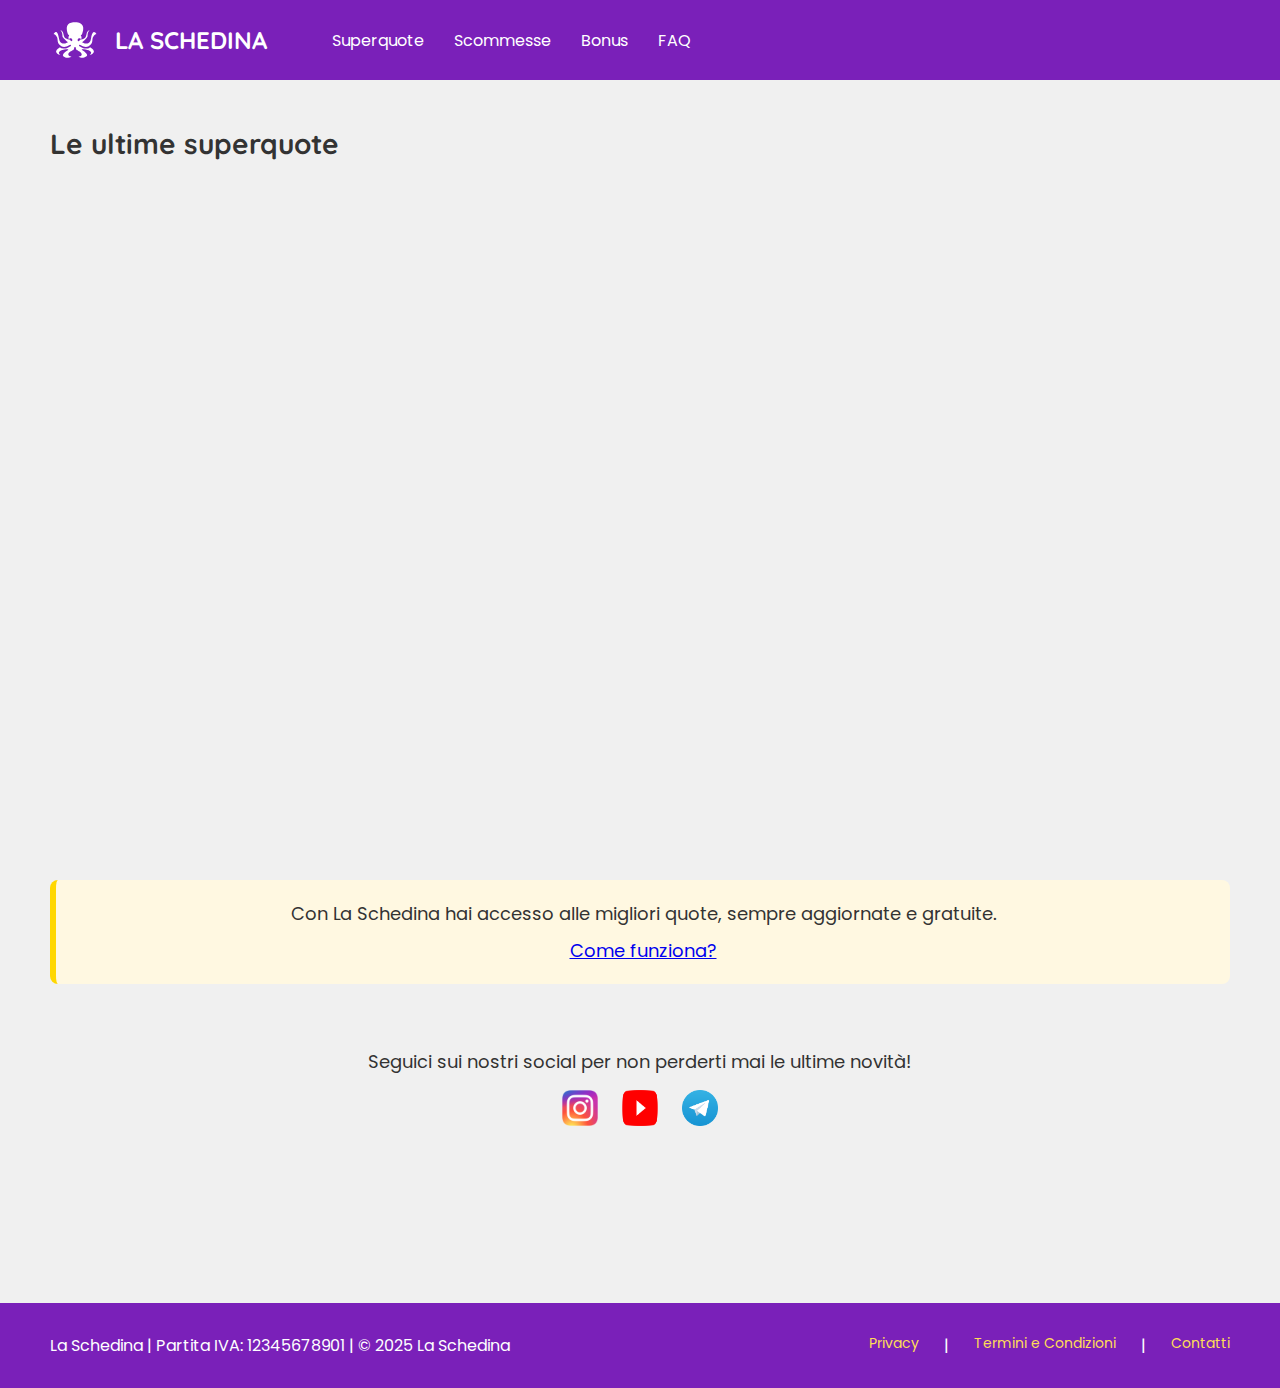
<file: index.html>
<!DOCTYPE html>
<html lang="it">
<head>
<meta charset="UTF-8">
<title>La Schedina</title>
<link href="https://fonts.googleapis.com/css2?family=Quicksand:wght@700&family=Poppins:wght@500&display=swap" rel="stylesheet">
<link rel="stylesheet" href="style.css">
</head>
<body>

<header>
  <div class="logo-title">
    <img src="octopus.svg" alt="Logo">
    <h1>La Schedina</h1>
  </div>
  <nav>
    <a href="#">Superquote</a>
    <a href="scommesse.html" class="active">Scommesse</a>
    <a href="bonus.html">Bonus</a>
    <a href="faq.html">FAQ</a>
  </nav>
</header>

<main>
  <h2>Le ultime superquote</h2>
  <div class="superquote-grid">
    
    <div class="superquote-card">
      <div class="card-inner">
        <h3>⚽️ Italia vince o pareggia contro Israele</h3>
        <div class="card-bottom">
          <div class="quota">Quota 6.00 <small>(da 1.07)</small></div>
          <div class="bookmaker">
            <img src="bookmakers/bet365.png" alt="Bet365" style="height:40px; object-fit:contain;">
          </div>
        </div>
      </div>
    </div>
    
    <div class="superquote-card">
      <div class="card-inner">
        <h3>⚽️ Spagna vince contro Francia</h3>
        <div class="card-bottom">
          <div class="quota">Quota 4.75 <small>(da 1.20)</small></div>
          <div class="bookmaker">Snai</div>
        </div>
      </div>
    </div>
    
    <div class="superquote-card">
      <div class="card-inner">
        <h3>⚽️ Italia fa almeno 3 gol contro Estonia</h3>
        <div class="card-bottom">
          <div class="quota">Quota 5.10 <small>(da 1.15)</small></div>
          <div class="bookmaker">Eurobet</div>
        </div>
      </div>
    </div>
    
    <div class="superquote-card">
      <div class="card-inner">
        <h3>🎾 Djokovic fa più di 15 ace contro Nadal</h3>
        <div class="card-bottom">
          <div class="quota">Quota 7.50 <small>(da 1.40)</small></div>
          <div class="bookmaker">Betfair</div>
        </div>
      </div>
    </div>
    
    <div class="superquote-card">
      <div class="card-inner">
        <h3>🎾 Alcaraz vince senza perdere set contro Sinner</h3>
        <div class="card-bottom">
          <div class="quota">Quota 8.20 <small>(da 1.90)</small></div>
          <div class="bookmaker">Domusbet</div>
        </div>
      </div>
    </div>
    
    <div class="superquote-card">
      <div class="card-inner">
        <h3>🏀 Lebron James fa 30 punti contro Suns</h3>
        <div class="card-bottom">
          <div class="quota">Quota 6.80 <small>(da 1.35)</small></div>
          <div class="bookmaker">Planetwin</div>
        </div>
      </div>
    </div>
    
    <div class="superquote-card">
      <div class="card-inner">
        <h3>⚽️ Messi segna 2 gol contro PSG</h3>
        <div class="card-bottom">
          <div class="quota">Quota 7.00 <small>(da 1.50)</small></div>
          <div class="bookmaker">Netwin</div>
        </div>
      </div>
    </div>
    
    <div class="superquote-card">
      <div class="card-inner">
        <h3>🏀 Lakers vincono contro Warriors</h3>
        <div class="card-bottom">
          <div class="quota">Quota 5.50 <small>(da 1.25)</small></div>
          <div class="bookmaker">Gioca7</div>
        </div>
      </div>
    </div>
    
    <div class="superquote-card">
      <div class="card-inner">
        <h3>⚽️ Ronaldo fa 2 assist contro Juventus</h3>
        <div class="card-bottom">
          <div class="quota">Quota 4.90 <small>(da 1.18)</small></div>
          <div class="bookmaker">Lottomatica</div>
        </div>
      </div>
    </div>

  </div>

  <div class="banner-quotes">
    <p>Con La Schedina hai accesso alle migliori quote, sempre aggiornate e gratuite.</p>
    <p style="margin-top:10px;"><a href="faq.html">Come funziona?</a></p>
  </div>

  <div class="banner-social">
    <p>Seguici sui nostri social per non perderti mai le ultime novità!</p>
    <div class="social-icons">
      <a href="https://www.instagram.com/laschedina/" target="_blank"><img src="socials/instagram.png" alt="Instagram"></a>
      <a href="https://www.youtube.com" target="_blank"><img src="socials/youtube.png" alt="YouTube"></a>
      <a href="https://t.me" target="_blank"><img src="socials/telegram.png" alt="Telegram"></a>
    </div>
  </div>

</main>

<footer>
  <div class="footer-container">
    <div class="footer-left">
      <span>La Schedina</span> | 
      <span>Partita IVA: 12345678901</span> | 
      <span>&copy; 2025 La Schedina</span>
    </div>
    <div class="footer-right">
      <a href="#">Privacy</a> | 
      <a href="#">Termini e Condizioni</a> | 
      <a href="#">Contatti</a>  
    </div>
  </div>
</footer>

</body>
</html>
</file>
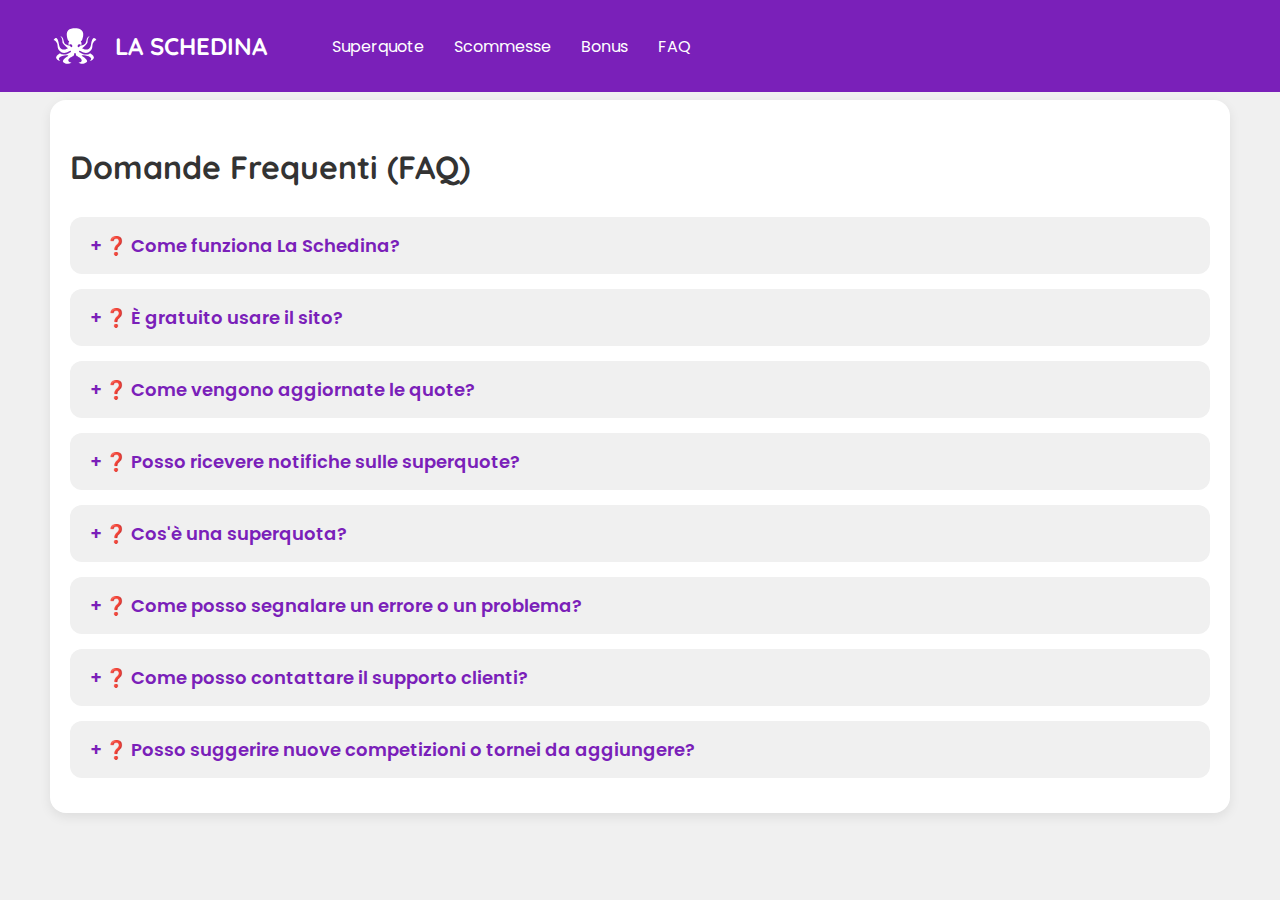
<file: faq.html>
<!DOCTYPE html>
<html lang="it">
<head>
<meta charset="UTF-8">
<title>FAQ - La Schedina</title>
<link href="https://fonts.googleapis.com/css2?family=Quicksand:wght@700&family=Poppins:wght@500&display=swap" rel="stylesheet">
<link rel="stylesheet" href="faq.css">
</head>
<body>

<header>
  <div class="logo-title">
    <img src="octopus.svg" alt="Logo">
    <h1>La Schedina</h1>
  </div>
  <nav>
    <a href="index.html">Superquote</a>
    <a href="scommesse.html">Scommesse</a>
    <a href="bonus.html">Bonus</a>
    <a href="faq.html">FAQ</a>
  </nav>
</header>

<main class="main-content">
  <h2>Domande Frequenti (FAQ)</h2>

  <section class="faq-item">
    <button class="faq-question">❓ Come funziona La Schedina?</button>
    <div class="faq-answer">
      <p>Lorem ipsum dolor sit amet, consectetur adipiscing elit. Curabitur commodo lorem sit amet ligula ultrices, vitae dictum ipsum cursus.</p>
    </div>
  </section>

  <section class="faq-item">
    <button class="faq-question">❓ È gratuito usare il sito?</button>
    <div class="faq-answer">
      <p>Lorem ipsum dolor sit amet, consectetur adipiscing elit. Vivamus commodo erat vel diam convallis, vel gravida leo elementum.</p>
    </div>
  </section>

  <section class="faq-item">
    <button class="faq-question">❓ Come vengono aggiornate le quote?</button>
    <div class="faq-answer">
      <p>Lorem ipsum dolor sit amet, consectetur adipiscing elit. Fusce vehicula justo ac nunc gravida, sit amet tristique mauris tincidunt.</p>
    </div>
  </section>

  <section class="faq-item">
    <button class="faq-question">❓ Posso ricevere notifiche sulle superquote?</button>
    <div class="faq-answer">
      <p>Lorem ipsum dolor sit amet, consectetur adipiscing elit. Integer ut libero at ligula tempor scelerisque non vel lacus.</p>
    </div>
  </section>

  <section class="faq-item">
    <button class="faq-question">❓ Cos'è una superquota?</button>
    <div class="faq-answer">
      <p>Lorem ipsum dolor sit amet, consectetur adipiscing elit. Sed tincidunt, nunc non facilisis gravida, justo erat dignissim mi, ut vulputate lacus metus non arcu.</p>
    </div>
  </section>

  <section class="faq-item">
    <button class="faq-question">❓ Come posso segnalare un errore o un problema?</button>
    <div class="faq-answer">
      <p>Lorem ipsum dolor sit amet, consectetur adipiscing elit. Nam vitae turpis nec libero pulvinar tempus.</p>
    </div>
  </section>

  <section class="faq-item">
    <button class="faq-question">❓ Come posso contattare il supporto clienti?</button>
    <div class="faq-answer">
      <p>Lorem ipsum dolor sit amet, consectetur adipiscing elit. Pellentesque habitant morbi tristique senectus et netus et malesuada fames ac turpis egestas.</p>
    </div>
  </section>

  <section class="faq-item">
    <button class="faq-question">❓ Posso suggerire nuove competizioni o tornei da aggiungere?</button>
    <div class="faq-answer">
      <p>Lorem ipsum dolor sit amet, consectetur adipiscing elit. Maecenas sed risus at lacus lacinia dignissim.</p>
    </div>
  </section>

</main>

<script>
  // Accordion con simbolo [+]/[-] e animazione fluida
  const faqButtons = document.querySelectorAll('.faq-question');

  faqButtons.forEach(button => {
    // Aggiungi simbolo [+] iniziale
    button.innerHTML = '+ ' + button.innerHTML;

    button.addEventListener('click', () => {
      const answer = button.nextElementSibling;
      const isOpen = answer.style.maxHeight && answer.style.maxHeight !== '0px';

      // Chiudi tutte le risposte
      document.querySelectorAll('.faq-answer').forEach(a => {
        a.style.maxHeight = null;
      });
      faqButtons.forEach(b => {
        if (b !== button) {
          b.innerHTML = '+ ' + b.innerHTML.replace(/^[\+\-] /, '');
        }
      });

      // Apri o chiudi quella cliccata
      if (!isOpen) {
        // Imposta max-height per triggerare la transizione
        answer.style.maxHeight = answer.scrollHeight + 'px';
        button.innerHTML = '- ' + button.innerHTML.replace(/^[\+\-] /, '');
      } else {
        answer.style.maxHeight = null;
        button.innerHTML = '+ ' + button.innerHTML.replace(/^[\+\-] /, '');
      }
    });
  });
</script>


</body>
</html>
</file>
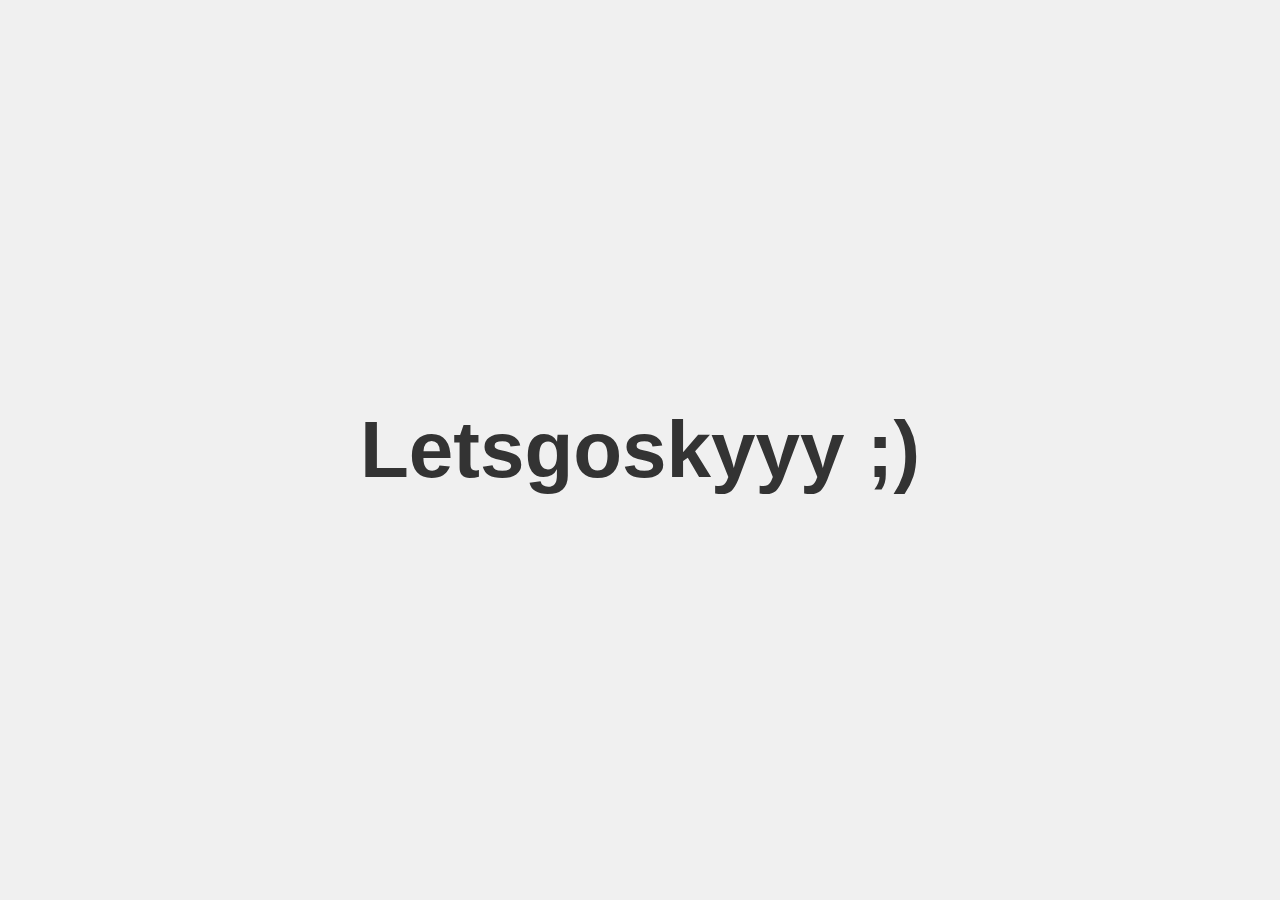
<file: my_website.html>
<!DOCTYPE html>
<html lang="it">
<head>
    <meta charset="UTF-8">
    <meta name="viewport" content="width=device-width, initial-scale=1.0">
    <title>Ciao a tutti</title>
    <style>
        body {
            display: flex;
            justify-content: center;
            align-items: center;
            height: 100vh;
            margin: 0;
            background-color: #f0f0f0;
            font-family: Arial, sans-serif;
        }
        h1 {
            font-size: 80px; 
            color: #333;
        }
    </style>
</head>
<body>
    <h1>Letsgoskyyy ;)</h1>
</body>
</html>
</file>
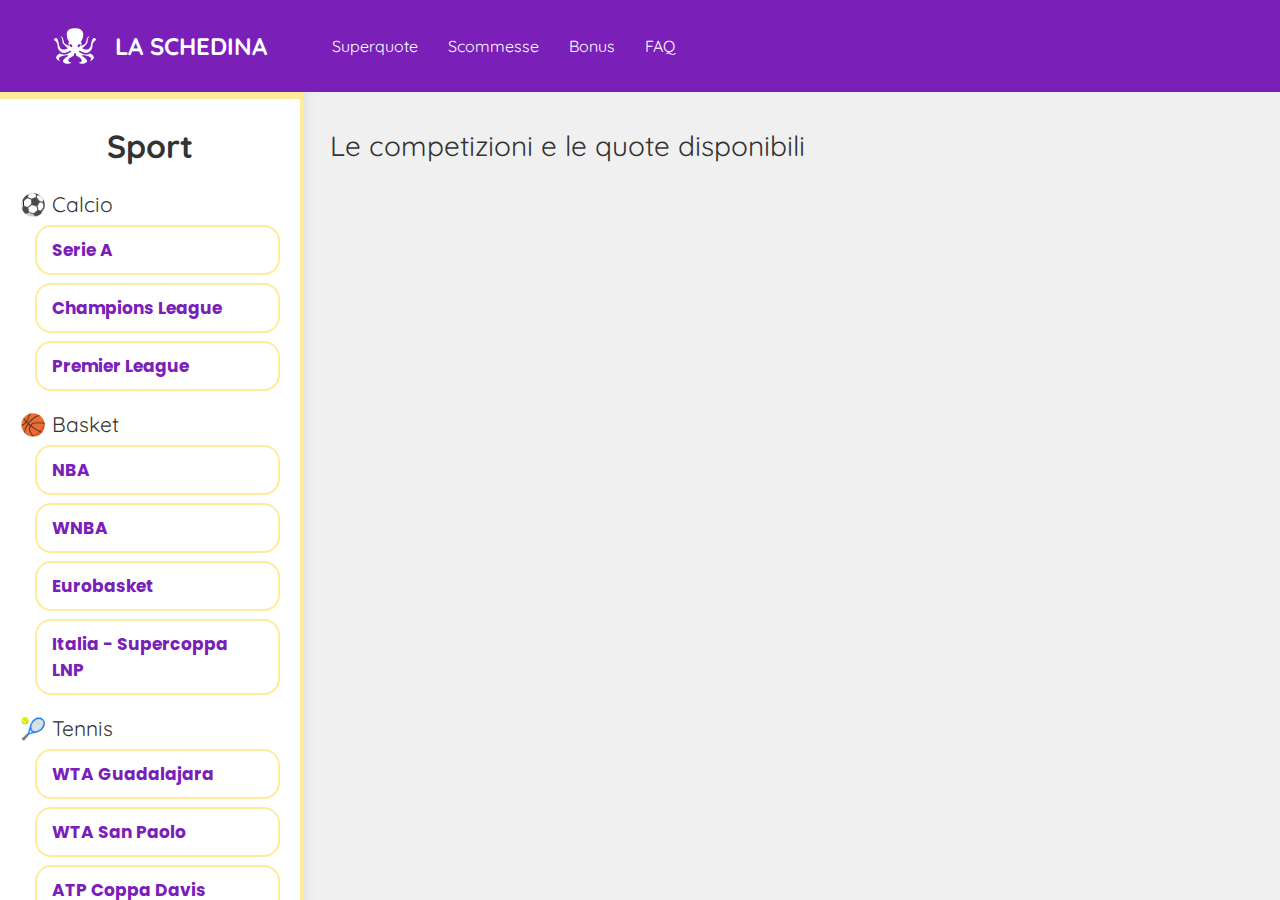
<file: scommesse.html>
<!DOCTYPE html>
<html lang="it">
<head>
<meta charset="UTF-8">
<title>Scommesse - La Schedina</title>
<link href="https://fonts.googleapis.com/css2?family=Quicksand:wght@700&family=Poppins:wght@500&display=swap" rel="stylesheet">
<style>
body {
  margin: 0;
  font-family: 'Quicksand', sans-serif;
  background-color: #f0f0f0;
}

/* Colonna sport */
.sports-column {
  font-family: 'Quicksand', sans-serif; /* testo normale */
  position: fixed;
  top: 75px; /* spazio per header */
  left: 0;
  width: 260px;
  height: calc(100vh - 75px);
  background-color: #ffffff;
  padding: 20px;
  padding-bottom: 100px;
  border-radius: 0 16px 16px 0;
  border: 4px solid #ffeb99;
  border-left: none;
  box-shadow: 2px 0 12px rgba(0,0,0,0.08);
  overflow-y: scroll;
  z-index: 1;
}

/* Striscia gialla in alto */
.sports-column::before {
  content: '';
  position: absolute;
  top: 0;
  left: 0;
  width: 100%;
  height: 20px;
  background-color: #ffeb99;
  border-top-left-radius: 16px;
  z-index: 0;
}

/* Scrollbar invisibile */
.sports-column::-webkit-scrollbar {
  width: 0px;
  background: transparent;
}
.sports-column {
  -ms-overflow-style: none;  
  scrollbar-width: none;     
}

.sports-column::after {
  content: '';
  display: block;
  height: 40px;
}

/* Titolo della colonna */
.sports-column h2 {
  font-family: 'Quicksand', sans-serif; /* titolo principale */
  font-size: 32px;
  font-weight: 700;
  color: #333;
  margin-bottom: 25px;
  text-align: center;
}

/* Titoli sport rimangono in Quicksand */
.sport-title {
  font-family: 'Quicksand', sans-serif;  
  font-size: 21px;
  font-weight: 400; /* leggermente in grassetto */
  color: #333;
  margin-top: 15px;
  margin-bottom: 8px;
  cursor: default;
}

/* Lista competizioni */
.competition-list {
  list-style: none;
  padding-left: 15px;
  margin: 0 0 20px 0;
}

/* Competizioni / sottotitoli in Poppins grassetto */
.competition-item {
  font-family: 'Poppins', sans-serif; 
  font-size: 17px;
  font-weight: 700; 
  color: #7a20b9;
  background: #ffffff;
  border-radius: 16px;
  padding: 10px 15px;
  margin-bottom: 8px;
  border: 2px solid #ffeb99;
  cursor: pointer;
  transition: transform 0.3s ease, box-shadow 0.3s ease, border 0.3s ease;
}

.competition-item:hover {
  transform: translateY(-2px) scale(1.02);
  box-shadow: 0px 8px 18px rgba(0,0,0,0.12);
  border: 2px solid #ffd700;
}

/* Main content a destra */
.main-content {
  margin-left: 280px;
  padding-top: 128px;
  padding-right: 50px;
  padding-bottom: 50px;
  padding-left: 50px;
  color: #333;
  font-size: 28px;
}



</style>
</head>
<body>

<header style="background-color:#7a20b9; color:white; display:flex; align-items:center; padding:15px 50px; position:fixed; top:0; left:0; width:100%; z-index:1000;">
  <div class="logo-title" style="display:flex; align-items:center; gap:15px;">
    <img src="octopus.svg" alt="Logo" style="height:50px; width:50px; filter:brightness(0) invert(1);">
    <h1 style="font-family:'Quicksand', sans-serif; font-size:24px; font-weight:800; text-transform:uppercase;">La Schedina</h1>
  </div>
  <nav style="display:flex; gap:30px; margin-left:65px;">
    <a href="index.html" style="color:white; text-decoration:none; font-weight:400; font-size:16px;">Superquote</a>
    <a href="scommesse.html" style="color:white; text-decoration:none; font-weight:400; font-size:16px;">Scommesse</a>
    <a href="#" style="color:white; text-decoration:none; font-weight:400; font-size:16px;">Bonus</a>
    <a href="#" style="color:white; text-decoration:none; font-weight:400; font-size:16px;">FAQ</a>
  </nav>
</header>

<!-- Contenuto principale a destra -->
<div class="main-content">
  Le competizioni e le quote disponibili
</div>

<!-- Colonna sport a sinistra -->
<div class="sports-column">
  <h2>Sport</h2>
  
  <!-- Calcio -->
  <div class="sport-title">⚽️ Calcio</div>
  <ul class="competition-list">
    <li class="competition-item">Serie A</li>
    <li class="competition-item">Champions League</li>
    <li class="competition-item">Premier League</li>
  </ul>

  <!-- Basket -->
  <div class="sport-title">🏀 Basket</div>
  <ul class="competition-list">
    <li class="competition-item">NBA</li>
    <li class="competition-item">WNBA</li>
    <li class="competition-item">Eurobasket</li>
    <li class="competition-item">Italia - Supercoppa LNP</li>
  </ul>

  <!-- Tennis -->
  <div class="sport-title">🎾 Tennis</div>
  <ul class="competition-list">
    <li class="competition-item">WTA Guadalajara</li>
    <li class="competition-item">WTA San Paolo</li>
    <li class="competition-item">ATP Coppa Davis</li>
  </ul>
</div>

</body>
</html>
</file>
<file: style.css>
* {
  margin: 0;
  padding: 0;
  box-sizing: border-box;
}

body {
  font-family: 'Poppins', sans-serif;
  background-color: #f0f0f0;
}

header {
  background-color: #7a20b9;
  color: white;
  display: flex;
  align-items: center;
  padding: 15px 50px;
  position: fixed;
  top: 0;
  left: 0;
  width: 100%;
  z-index: 1000;
}

.logo-title {
  display: flex;
  align-items: center;
  gap: 15px;
}

.logo-title h1 {
  font-family: 'Quicksand', sans-serif;
  font-size: 24px;
  font-weight: 800;
  text-transform: uppercase;
}

.logo-title img {
  height: 50px;
  width: 50px;
  filter: brightness(0) invert(1);
}

nav {
  display: flex;
  gap: 30px;
  margin-left: 65px;
}

nav a {
  color: white;
  text-decoration: none;
  font-weight: 400;
  font-size: 16px;
  transition: color 0.3s;
}

nav a:hover {
  color: #ffdd57;
}

main {
  padding: 100px 50px 40px 50px;
}

main h2 {
  font-size: 28px;
  margin: 26px 0 34px 0;
  color: #333;
  font-family: 'Quicksand', sans-serif;
}

.superquote-grid {
  display: grid;
  grid-template-columns: repeat(auto-fill, minmax(300px, 1fr));
  gap: 40px;
}

.superquote-card {
  background: #ffffff;
  border-radius: 16px;
  padding: 30px 24px;
  box-shadow: 0px 4px 12px rgba(0,0,0,0.08);
  border: 2px solid #ffeb99;
  display: flex;
  flex-direction: column;
  justify-content: space-between;
  min-height: 180px;
  position: relative;
  transition: transform 0.2s ease, box-shadow 0.2s ease, border 0.2s ease;
}

.superquote-card::before {
  content: '';
  position: absolute;
  top: 0; left: -50%;
  width: 50%;
  height: 100%;
  background: linear-gradient(120deg, rgba(255,255,255,0.15), rgba(255,255,255,0));
  transform: skewX(-20deg);
  pointer-events: none;
  transition: all 0.5s ease;
}

.superquote-card:hover::before {
  left: 100%;
}

.superquote-card:hover {
  transform: translateY(-4px);
  box-shadow: 0px 8px 18px rgba(0,0,0,0.12);
  border: 2px solid #ffd700;
}

.superquote-card h3 {
  font-size: 20px;
  margin-bottom: 12px;
  color: #333;
}

.card-bottom {
  display: flex;
  justify-content: space-between;
  align-items: center;
  margin-top: 15px;
}

.quota {
  font-size: 24px;
  font-weight: bold;
  color: #7a20b9;
}

.quota small {
  font-size: 14px;
  color: #888;
  margin-left: 6px;
  font-weight: normal;
}

.bookmaker {
  font-size: 15px;
  color: #555;
  font-weight: 500;
}

.banner-quotes {
  background-color: #fff8e1;
  border-left: 6px solid #ffd700;
  padding: 20px 25px;
  margin: 60px 0 20px 0;
  border-radius: 8px;
  font-size: 18px;
  color: #333;
  text-align: center;
}

.banner-social {
  background-color: #f0f0f0;
  padding: 20px 25px;
  border-radius: 8px;
  text-align: center;
  margin-bottom: 50px;
}

.banner-social p {
  font-size: 18px;
  margin: 24px 0 15px 0;
  color: #333;
}

.social-icons a {
  margin: 0 10px;
  display: inline-block;
}

.social-icons img {
  width: 36px;
  height: 36px;
  transition: transform 0.3s ease;
}

.social-icons img:hover {
  transform: scale(1.1);
}

footer {
  background-color: #7a20b9;
  color: white;
  padding: 30px 50px;
  margin-top: 60px;
}

.footer-container {
  display: flex;
  justify-content: space-between;
  flex-wrap: wrap;
  gap: 20px;
}

.footer-left h3 {
  font-family: 'Quicksand', sans-serif;
  font-size: 22px;
  margin-bottom: 10px;
}

.footer-left p {
  font-size: 14px;
  margin-bottom: 5px;
  color: #f0f0f0;
}

.footer-right {
  display: flex;
  gap: 25px;
  flex-wrap: wrap;
}

.footer-right a {
  color: #ffdd57;
  text-decoration: none;
  font-size: 14px;
  transition: color 0.3s;
}

.footer-right a:hover {
  color: #ffffff;
}

/* ----------------------
   Animazione ingresso schede (più lenta)
   ---------------------- */
@keyframes fadeInUp {
  0% {
    opacity: 0;
    transform: translateY(28px);
  }
  100% {
    opacity: 1;
    transform: translateY(0);
  }
}

.superquote-card {
  opacity: 0;
  transform: translateY(28px);
  animation-name: fadeInUp;
  animation-duration: 0.6s; /* prima 0.6s → più lenta */
  animation-timing-function: cubic-bezier(.22,.9,.35,1);
  animation-fill-mode: forwards;
}

/* Ritardi progressivi più ampi */
.superquote-card:nth-child(1)  { animation-delay: 0.15s; }
.superquote-card:nth-child(2)  { animation-delay: 0.30s; }
.superquote-card:nth-child(3)  { animation-delay: 0.45s; }
.superquote-card:nth-child(4)  { animation-delay: 0.60s; }
.superquote-card:nth-child(5)  { animation-delay: 0.75s; }
.superquote-card:nth-child(6)  { animation-delay: 0.90s; }
.superquote-card:nth-child(7)  { animation-delay: 1.05s; }
.superquote-card:nth-child(8)  { animation-delay: 1.20s; }
.superquote-card:nth-child(9)  { animation-delay: 1.35s; }
.superquote-card:nth-child(10) { animation-delay: 1.50s; }
.superquote-card:nth-child(11) { animation-delay: 1.65s; }
.superquote-card:nth-child(12) { animation-delay: 1.80s; }

@media (prefers-reduced-motion: reduce) {
  .superquote-card {
    animation: none;
    opacity: 1;
    transform: none;
  }
}


@media (max-width: 600px) {
  .footer-container {
    flex-direction: column;
    align-items: flex-start;
  }
}
</file>
<file: faq.css>
/* BASE */
body {
  margin: 0;
  font-family: 'Poppins', sans-serif;
  background-color: #f0f0f0;
  color: #333;
}

/* HEADER */
header {
  background-color:#7a20b9;
  color:white;
  display:flex;
  align-items:center;
  padding:15px 50px;
  position:fixed;
  top:0;
  left:0;
  width:100%;
  z-index:1000;
}

.logo-title {
  display:flex;
  align-items:center;
  gap:15px;
}

.logo-title h1 {
  font-family:'Quicksand', sans-serif;
  font-size:24px;
  font-weight:800;
  text-transform:uppercase;
}

.logo-title img {
  height:50px;
  width:50px;
  filter:brightness(0) invert(1);
}

nav {
  display:flex;
  gap:30px;
  margin-left:65px;
}

nav a {
  color:white;
  text-decoration:none;
  font-weight:400;
  font-size:16px;
  transition: color 0.3s;
}

nav a:hover,
nav a.active {
  color:#ffdd57;
  cursor:pointer;
}

/* MAIN CONTENT */
.main-content {
  margin: 100px 50px 50px 50px;
  padding: 20px;
  background-color: #ffffff;
  border-radius: 16px;
  box-shadow: 0px 4px 12px rgba(0,0,0,0.08);
}

.main-content h2 {
  font-family: 'Quicksand', sans-serif;
  font-size: 32px;
  font-weight: 700;
  margin-bottom: 30px;
  color: #333;
}

/* FAQ ITEM / Accordion */
.faq-item {
  margin-bottom: 15px;
}

.faq-question {
  width: 100%;
  text-align: left;
  font-family: 'Poppins', sans-serif;
  font-size: 18px;
  font-weight: 600;
  color: #7a20b9;
  background: #f0f0f0;
  border: none;
  border-radius: 12px;
  padding: 15px 20px;
  cursor: pointer;
  outline: none;
  transition: background 0.3s, transform 0.2s;
}

.faq-question:hover {
  background: #ffd70020;
  transform: translateY(-1px);
}

.faq-answer {
  max-height: 0;
  overflow: hidden;
  transition: max-height 0.5s cubic-bezier(0.4, 0, 0.2, 1);
  background: #ffffff;
  padding: 0 20px;
  border-left: 4px solid #ffd700;
  border-radius: 0 0 12px 12px;
}

.faq-answer p {
  font-size: 16px;
  line-height: 1.6;
  color: #555;
  margin: 10px 0;
}
</file>
